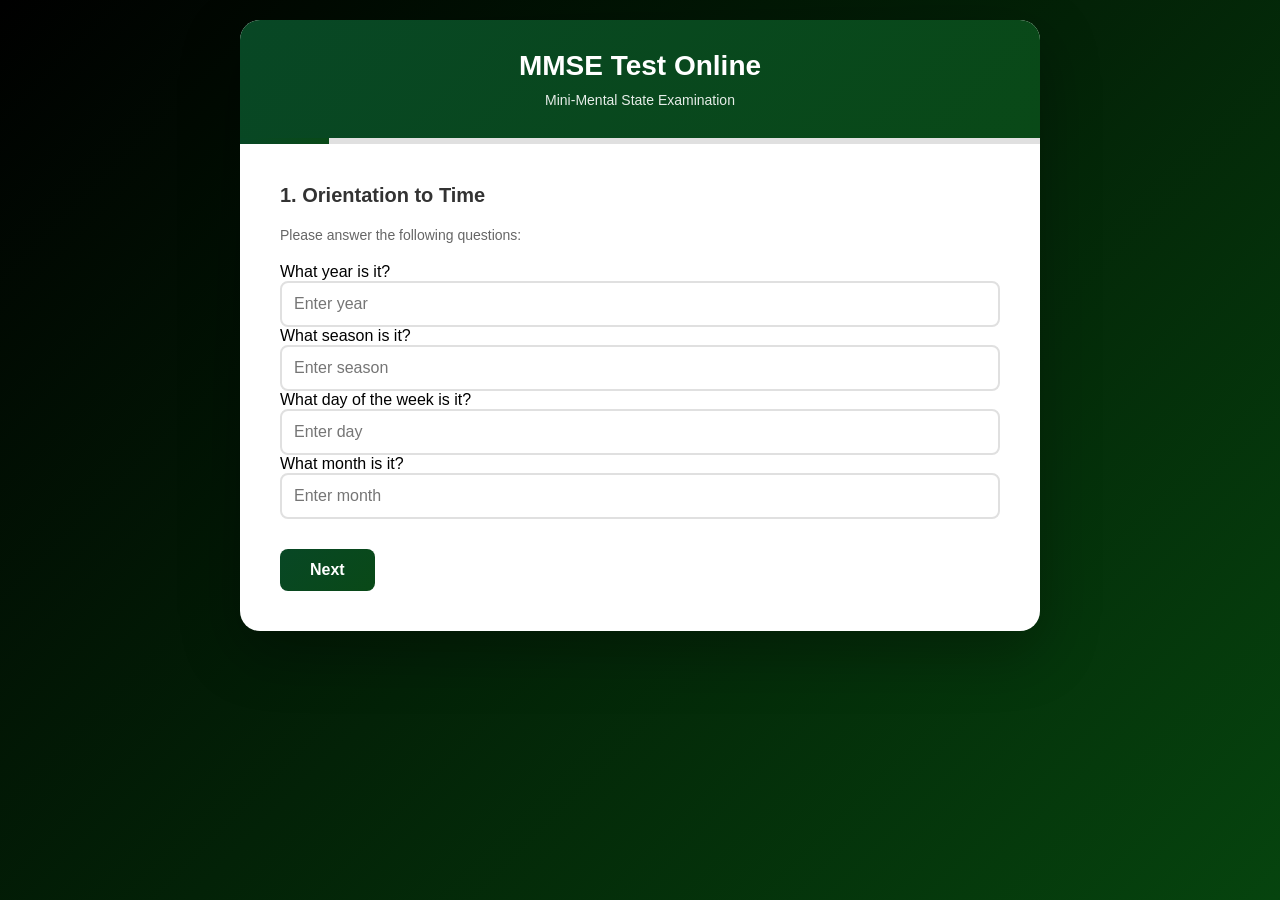
<file: index.html>
<!DOCTYPE html>
<html lang="en">
<head>
    <meta charset="UTF-8">
    <meta name="viewport" content="width=device-width, initial-scale=1.0">
    <link rel ="stylesheet" href="style.css">
    <title>Alzheimer test</title>
</head>
<body>
    <div class="container">
        <div class="header">
            <h1>MMSE Test Online</h1>
            <p>Mini-Mental State Examination</p>
        </div>
        
        <div class="progress-bar">
            <div class="progress-fill" id="progressFill"></div>
        </div>

        <div class="content">
            <!-- Question 1: Orientation to Time -->
            <div class="question-section active" data-question="1">
                <h2 class="question-title">1. Orientation to Time</h2>
                <p class="question-subtitle">Please answer the following questions:</p>
                
                <div class="questions-group">
                    <div class="question-item">
                        <label for="q1-year">What year is it?</label>
                        <input type="text" id="q1-year" placeholder="Enter year">
                    </div>
                    <div class="question-item">
                        <label for="q1-season">What season is it?</label>
                        <input type="text" id="q1-season" placeholder="Enter season">
                    </div>
                    <div class="question-item">
                        <label for="q1-day">What day of the week is it?</label>
                        <input type="text" id="q1-day" placeholder="Enter day">
                    </div>
                    <div class="question-item">
                        <label for="q1-month">What month is it?</label>
                        <input type="text" id="q1-month" placeholder="Enter month">
                    </div>
                </div>
                
            </div>

            <!-- Question 2: Registration -->
            <div class="question-section" data-question="2">
                <h2 class="question-title">2. Registration</h2>
                <div class="instruction-box">
                    <h3>Instructions:</h3>
                    <p>You will see names of three objects. Please repeat them now and try to remember them.</p>
                </div>
                
                <div style="background: #fff3cd; padding: 20px; border-radius: 8px; margin: 20px 0; text-align: center;">
                    <h3 style="color: #856404; font-size: 20px; margin-bottom: 15px;">Listen to the three words:</h3>
                    <div style="display: flex; justify-content: center; gap: 16px; flex-wrap: wrap; margin-bottom: 16px;">
                        <button onclick="speakWord('apple')" class="word-audio-btn">🔊 </button>
                        <button onclick="speakWord('table')" class="word-audio-btn">🔊 </button>
                        <button onclick="speakWord('penny')" class="word-audio-btn">🔊 </button>
                    </div>
                    <button onclick="speakAllWords()" style="padding: 10px 28px; background: #856404; color: white; border: none; border-radius: 8px; font-size: 15px; cursor: pointer;">▶ Play All Words</button>
                </div>

                <p class="question-subtitle">Now please type the three words you just heared:</p>
                <div class="word-recall-input">
                    <input type="text" id="reg-word1" placeholder="First word" data-answer="apple">
                    <input type="text" id="reg-word2" placeholder="Second word" data-answer="table">
                    <input type="text" id="reg-word3" placeholder="Third word" data-answer="penny">
                </div>
            </div>

            <!-- Question 3: Serial Sevens -->
            <div class="question-section" data-question="3">
                <h2 class="question-title">3. Serial Sevens</h2>
                <p class="question-subtitle">Starting from 100, subtract 7 each time. Type each answer one by one:</p>
                <div class="instruction-box">
                    <div class="word-recall-input">
                        <p id="serial-step" style="text-align:center; color:#666; margin-bottom: 8px; font-size: 14px;">Answer 1 of 5</p>
                        <input type="text" id="serial-active" placeholder="Type here">
                        <input type="hidden" id="serial1" data-answer="93">
                        <input type="hidden" id="serial2" data-answer="86">
                        <input type="hidden" id="serial3" data-answer="79">
                        <input type="hidden" id="serial4" data-answer="72">
                        <input type="hidden" id="serial5" data-answer="65">
                    </div>
                </div>
            </div>

            <!-- Question 4: Spell Word Backwards -->
            <div class="question-section" data-question="4">
    <h2 class="question-title">4. Spell the Word Backwards</h2>
    <div class="instruction-box">
        <p>Play the word by clicking the "🔊", then type it backwards, press enter after each letter, one letter at a time:</p>
        <div id="world-display" style="background: #fff3cd; border: 2px solid #ffc107; border-radius: 8px; padding: 20px; text-align: center; margin: 15px 0;">
            <button onclick="speakWord('world')" class="word-audio-btn">🔊</button>
        </div>
        <div id="world-input-area">
            <p id="backwards-step" style="text-align:center; color:#666; margin-bottom: 8px; font-size: 14px;">Letter 1 of 5</p>
            <input type="text" id="backwards-active" maxlength="1" placeholder="Type one letter" style="margin-top: 10px;">
            <input type="hidden" id="back1" data-answer="d">
            <input type="hidden" id="back2" data-answer="l">
            <input type="hidden" id="back3" data-answer="r">
            <input type="hidden" id="back4" data-answer="o">
            <input type="hidden" id="back5" data-answer="w">
        </div>
    </div>
</div>



            <!-- Question 5: Naming -->
            <div class="question-section" data-question="5">
                <h2 class="question-title">5. Naming</h2>
                <p class="question-subtitle">Look at the images below and type what they are:</p>
                
                <div class="image-display">
                    <div style="margin: 20px 0;">
                        <svg width="200" height="200" viewBox="0 0 200 200" style="border: 2px solid #e0e0e0; border-radius: 8px; background: white;">
                            <!-- Watch -->
                            <!-- Watch straps -->
                            <rect x="85" y="20" width="30" height="30" rx="5" fill="#2c3e50" stroke="#1a252f" stroke-width="2"/>
                            <rect x="85" y="150" width="30" height="30" rx="5" fill="#2c3e50" stroke="#1a252f" stroke-width="2"/>

                            <!-- Watch case outer -->
                            <circle cx="100" cy="100" r="55" fill="#34495e" stroke="#1a252f" stroke-width="3"/>
                            <!-- Watch face -->
                            <circle cx="100" cy="100" r="48" fill="#ecf0f1" stroke="#95a5a6" stroke-width="2"/>

                            <!-- Hour markers -->
                            <circle cx="100" cy="60" r="3" fill="#2c3e50"/>
                            <circle cx="130" cy="70" r="2.5" fill="#2c3e50"/>
                            <circle cx="140" cy="100" r="3" fill="#2c3e50"/>
                            <circle cx="130" cy="130" r="2.5" fill="#2c3e50"/>
                            <circle cx="100" cy="140" r="3" fill="#2c3e50"/>
                            <circle cx="70" cy="130" r="2.5" fill="#2c3e50"/>
                            <circle cx="60" cy="100" r="3" fill="#2c3e50"/>
                            <circle cx="70" cy="70" r="2.5" fill="#2c3e50"/>

                            <!-- Numbers -->
                            <text x="100" y="58" text-anchor="middle" font-size="12" font-weight="bold" fill="#2c3e50">12</text>
                            <text x="142" y="105" text-anchor="middle" font-size="12" font-weight="bold" fill="#2c3e50">3</text>
                            <text x="100" y="146" text-anchor="middle" font-size="12" font-weight="bold" fill="#2c3e50">6</text>
                            <text x="58" y="105" text-anchor="middle" font-size="12" font-weight="bold" fill="#2c3e50">9</text>

                            <!-- Hour hand (pointing to 10) -->
                            <line x1="100" y1="100" x2="82" y2="78" stroke="#2c3e50" stroke-width="4" stroke-linecap="round"/>
                            <!-- Minute hand (pointing to 2) -->
                            <line x1="100" y1="100" x2="120" y2="72" stroke="#34495e" stroke-width="3" stroke-linecap="round"/>
                            <!-- Second hand -->
                            <line x1="100" y1="100" x2="100" y2="68" stroke="#e74c3c" stroke-width="1.5" stroke-linecap="round"/>

                            <!-- Center dot -->
                            <circle cx="100" cy="100" r="4" fill="#2c3e50"/>
                            <circle cx="100" cy="100" r="2" fill="#e74c3c"/>
                        </svg>
                        <div>
                            <input type="text" id="object1" placeholder="What is this?" data-answer="watch" style="max-width: 300px; margin: 10px auto;">
                        </div>
                    </div>

                    <div style="margin: 20px 0;">
                        <svg width="200" height="200" viewBox="0 0 200 200" style="border: 2px solid #e0e0e0; border-radius: 8px; background: white;">
                            <!-- Pencil -->
                            <defs>
                                <linearGradient id="woodGrad" x1="0%" y1="0%" x2="100%" y2="0%">
                                    <stop offset="0%" style="stop-color:#D4A574;stop-opacity:1" />
                                    <stop offset="50%" style="stop-color:#F4D03F;stop-opacity:1" />
                                    <stop offset="100%" style="stop-color:#D4A574;stop-opacity:1" />
                                </linearGradient>
                            </defs>

                            <!-- Eraser -->
                            <rect x="70" y="30" width="60" height="25" rx="3" fill="#FF6B9D" stroke="#E74C3C" stroke-width="2"/>
                            <rect x="70" y="52" width="60" height="3" fill="#C0392B"/>

                            <!-- Metal ferrule -->
                            <rect x="68" y="55" width="64" height="15" fill="#BDC3C7" stroke="#95A5A6" stroke-width="1"/>
                            <line x1="68" y1="58" x2="132" y2="58" stroke="#ECF0F1" stroke-width="1"/>
                            <line x1="68" y1="67" x2="132" y2="67" stroke="#7F8C8D" stroke-width="1"/>

                            <!-- Wooden body (hexagonal) -->
                            <polygon points="85,70 115,70 125,100 125,150 115,150 85,150 75,150 75,100"
                                     fill="url(#woodGrad)" stroke="#D4A574" stroke-width="2"/>
                            <!-- Wood grain lines -->
                            <line x1="90" y1="75" x2="88" y2="145" stroke="#C89B5E" stroke-width="1" opacity="0.4"/>
                            <line x1="110" y1="75" x2="112" y2="145" stroke="#C89B5E" stroke-width="1" opacity="0.4"/>

                            <!-- Wooden tip section (unpainted) -->
                            <polygon points="85,150 115,150 108,165 92,165" fill="#D4A574" stroke="#A67C52" stroke-width="2"/>

                            <!-- Graphite tip -->
                            <polygon points="92,165 108,165 100,180" fill="#2C3E50" stroke="#1A252F" stroke-width="2"/>
                            <polygon points="95,165 105,165 100,175" fill="#34495E"/>

                            <!-- Highlight on pencil body -->
                            <polygon points="77,75 80,75 80,148 77,148" fill="white" opacity="0.3"/>
                        <div>
                            <input type="text" id="object2" placeholder="What is this?" data-answer="pencil" style="max-width: 300px; margin: 10px auto;">
                        </div>
                    </div>
                </div>
            </div>

            <!-- Question 6: Repetition -->
            <div class="question-section" data-question="6">
                <h2 class="question-title">6. Repetition</h2>
                <div class="instruction-box">
                    <h3>Listen to the phrase, then click the button to hide it and type it from memory:</h3>
                    <div id="repetition-display" style="background: #fff3cd; border: 2px solid #ffc107; border-radius: 8px; padding: 20px; text-align: center; margin: 15px 0;">
                        <button onclick="speakPhrase()" class="word-audio-btn">🔊 Play Phrase</button>
                    </div>
                    <button id="repetition-ready-btn" onclick="revealRepetitionInput()" style="display: block; margin: 0 auto 15px; padding: 10px 24px; background: #0e5c14; color: white; border: none; border-radius: 8px; font-size: 16px; cursor: pointer;">I'm Ready — Hide the Phrase</button>
                    <div id="repetition-input-area" style="display: none;">
                        <input type="text" id="repetition" placeholder="Type the phrase exactly" data-answer="no ifs, ands, or buts">
                    </div>
                </div>
            </div>

            <!-- Question 7: Three-Step Command -->
            <div class="question-section" data-question="7">
                <h2 class="question-title">7. Three-Step Command</h2>
                <div class="instruction-box">
                    <h3>Study these instructions in order, then click the button to hide them and follow them from memory:</h3>
                    <div id="command-instructions-display" style="background: #fff3cd; border: 2px solid #ffc107; border-radius: 8px; padding: 20px; margin: 15px 0; text-align: center;">
                        <button onclick="speakInstructions()" class="word-audio-btn">🔊 Play Instructions</button>
                    </div>
                    <button id="command-ready-btn" onclick="revealCommandButtons()" style="display: block; margin: 0 auto 15px; padding: 10px 24px; background: #0e5c14; color: white; border: none; border-radius: 8px; font-size: 16px; cursor: pointer;">I'm Ready — Hide the Instructions</button>
                </div>

                <div class="command-buttons" id="commandButtons" style="display: none;">
                    <button class="command-btn" data-color="blue" style="background: #4287f5; color: white;">BLUE</button>
                    <button class="command-btn" data-color="red" style="background: #f54242; color: white;">RED</button>
                    <button class="command-btn" data-color="green" style="background: #42f545; color: white;">GREEN</button>
                </div>

                <p id="commandFeedback" style="margin-top: 20px; font-weight: 600; color: #667eea;"></p>
            </div>

            <!-- Question 8: Writing -->
            <div class="question-section" data-question="8">
                <h2 class="question-title">8. Writing</h2>
                <p class="question-subtitle">Write a complete sentence with a subject and verb:</p>
                
                <textarea id="sentence" placeholder="Write your sentence here..." rows="3"></textarea>
                
                <p style="margin-top: 10px; color: #666; font-size: 14px;">The sentence must make sense and have a subject and a verb.</p>
            </div>
                <div id="extraQuestions">
                    <div class="question-section" data-question="9">
                        <h2 class="question-title">9. Copy this Drawing</h2>
                        <p class="question-subtitle">Draw a copy of the figure below as accurately as you can in the box on the right.</p>

                        <div style="display: flex; flex-wrap: wrap; gap: 30px; align-items: flex-start; justify-content: center; margin: 20px 0;">
                            <div style="text-align: center;">
                                <p style="font-size: 14px; color: #666; margin-bottom: 8px;">Target figure:</p>
                                <img src="rects.png">
                            </div>
                            <div style="text-align: center;">
                                <p style="font-size: 14px; color: #666; margin-bottom: 8px;">Your drawing:</p>
                                <canvas id="drawingCanvas" width="200" height="180" style="border: 2px solid #667eea; border-radius: 8px; background: white; cursor: crosshair; touch-action: none;"></canvas>
                                <br>
                                <button onclick="clearCanvas()" style="margin-top: 8px; padding: 6px 16px; background: #e0e0e0; border: none; border-radius: 6px; cursor: pointer; font-size: 14px;">Clear</button>
                            </div>
                        </div>
                    </div>

            <!-- Results Section -->
            <div class="results-section" id="resultsSection">
                <h2 class="question-title">MMSE Test Results</h2>
                
                <div class="score-display">
                    <h2 id="totalScore">0</h2>
                    <p>Total Score (out of 30)</p>
                </div>

                <div class="interpretation" id="interpretationBox">
                    <h3>Interpretation:</h3>
                    <div id="interpretationText"></div>
                </div>

                <div class="interpretation">
                    <h3>Score Breakdown by Category:</h3>
                    <div id="categoryBreakdown"></div>
                </div>


                <button class="btn btn-primary" onclick="window.location.reload()" style="width: 100%; margin-top: 20px;">Take Test Again</button>
            </div>

            <!-- Navigation Buttons -->
            <div class="navigation">
                <button class="btn btn-secondary" id="prevBtn" style="display: none;">Previous</button>
                <button class="btn btn-primary" id="nextBtn">Next</button>
            </div>
        </div>
    </div>
    <script src="script.js"></script>
</body>
</html>
</file>
<file: style.css>
* {
            margin: 0;
            padding: 0;
            box-sizing: border-box;
        }

        body {
            font-family: -apple-system, BlinkMacSystemFont, 'Segoe UI', Roboto, Oxygen, Ubuntu, Cantarell, sans-serif;
            background: linear-gradient(135deg, #000000 0%, #06440e 100%);
            min-height: 100vh;
            padding: 20px;
        }

        .container {
            max-width: 800px;
            margin: 0 auto;
            background: white;
            border-radius: 20px;
            box-shadow: 0 20px 60px rgba(0, 0, 0, 0.3);
            overflow: hidden;
        }

        .header {
            background: linear-gradient(135deg, #084725 0%, #094917 100%);
            color: white;
            padding: 30px;
            text-align: center;
        }

        .header h1 {
            font-size: 28px;
            margin-bottom: 10px;
        }

        .header p {
            font-size: 14px;
            opacity: 0.9;
        }

        .progress-bar {
            height: 6px;
            background: #e0e0e0;
        }

        .progress-fill {
            height: 100%;
            background: linear-gradient(90deg, #084725 0%, #094917 100%);
            transition: width 0.3s ease;
            width: 0%;
        }

        .content {
            padding: 40px;
        }

        .question-section {
            display: none;
        }

        .question-section.active {
            display: block;
            animation: fadeIn 0.5s ease;
        }

        @keyframes fadeIn {
            from {
                opacity: 0;
                transform: translateY(20px);
            }
            to {
                opacity: 1;
                transform: translateY(0);
            }
        }

        .question-title {
            font-size: 20px;
            color: #333;
            margin-bottom: 20px;
            font-weight: 600;
        }

        .question-subtitle {
            font-size: 14px;
            color: #666;
            margin-bottom: 20px;
        }

        .checkbox-group, .radio-group {
            margin: 15px 0;
        }

        .checkbox-item, .radio-item {
            display: flex;
            align-items: center;
            padding: 12px;
            margin: 8px 0;
            background: #f8f9fa;
            border-radius: 8px;
            cursor: pointer;
            transition: all 0.2s ease;
        }

        .checkbox-item input, .radio-item input {
            margin-right: 12px;
            width: 20px;
            height: 20px;
            cursor: pointer;
        }

        .checkbox-item label, .radio-item label {
            cursor: pointer;
            font-size: 16px;
            color: #333;
            flex: 1;
        }

        input[type="text"], textarea {
            width: 100%;
            padding: 12px;
            border: 2px solid #e0e0e0;
            border-radius: 8px;
            font-size: 16px;
            font-family: inherit;
            transition: border-color 0.3s ease;
        }

        input[type="text"]:focus, textarea:focus {
            outline: none;
            border-color: #667eea;
        }

        textarea {
            resize: vertical;
            min-height: 80px;
        }

        .canvas-container {
            border: 2px solid #e0e0e0;
            border-radius: 8px;
            background: white;
            margin: 20px 0;
            text-align: center;
        }

        canvas {
            display: block;
            cursor: crosshair;
            touch-action: none;
        }

        .canvas-buttons {
            padding: 15px;
            background: #f8f9fa;
            border-top: 2px solid #e0e0e0;
            display: flex;
            gap: 10px;
            justify-content: center;
        }

        .btn {
            padding: 12px 30px;
            border: none;
            border-radius: 8px;
            font-size: 16px;
            font-weight: 600;
            cursor: pointer;
            transition: all 0.3s ease;
        }

        .btn-primary {
            background: linear-gradient(135deg, #084725 0%, #094917 100%);
            color: white;
        }

        .btn-primary:hover {
            transform: translateY(-2px);
            box-shadow: 0 5px 15px rgba(8, 71, 37, 0.4);
        }

        .btn-secondary {
            background: #6c757d;
            color: white;
        }

        .btn-secondary:hover {
            background: #5a6268;
        }

        .btn-clear {
            background: #dc3545;
            color: white;
        }

        .btn-clear:hover {
            background: #c82333;
        }

        .navigation {
            display: flex;
            justify-content: space-between;
            margin-top: 30px;
            gap: 15px;
        }

        .word-recall-input {
            margin: 10px 0;
        }

        .word-recall-input input {
            margin-bottom: 10px;
        }

        .image-display {
            margin: 20px 0;
            text-align: center;
        }

        .image-display img {
            max-width: 300px;
            height: auto;
            border: 2px solid #e0e0e0;
            border-radius: 8px;
            margin: 10px;
        }

        .instruction-box {
            background: #f0f7ff;
            border-left: 4px solid #104910;
            padding: 20px;
            margin: 20px 0;
            border-radius: 8px;
        }

        .instruction-box h3 {
            color: #104910;
            margin-bottom: 10px;
            font-size: 18px;
        }

        .command-buttons {
            display: flex;
            gap: 15px;
            margin: 20px 0;
            flex-wrap: wrap;
        }

        .word-audio-btn {
            padding: 12px 20px;
            background: #fff;
            border: 2px solid #856404;
            border-radius: 8px;
            font-size: 18px;
            font-weight: 700;
            color: #856404;
            cursor: pointer;
            transition: all 0.2s ease;
        }

        .word-audio-btn:hover {
            background: #856404;
            color: white;
        }

        .word-audio-btn.playing {
            background: #856404;
            color: white;
            transform: scale(1.05);
        }

        .command-btn {
            padding: 15px 25px;
            border: 3px solid #e0e0e0;
            border-radius: 8px;
            background: white;
            font-size: 16px;
            font-weight: 600;
            cursor: pointer;
            transition: all 0.3s ease;
        }

        .command-btn.clicked {
            background: #084725;
            color: white;
            border-color: #084725;
        }

        .command-btn:hover:not(.clicked) {
            border-color: #084725;
            transform: scale(1.05);
        }

        .results-section {
            display: none;
        }

        .results-section.active {
            display: block;
        }

        .score-display {
            text-align: center;
            padding: 40px;
            background: linear-gradient(135deg, #084725 0%, #094917 100%);
            color: white;
            border-radius: 15px;
            margin: 20px 0;
        }

        .score-display h2 {
            font-size: 48px;
            margin-bottom: 10px;
        }

        .score-display p {
            font-size: 18px;
            opacity: 0.9;
        }

        .interpretation {
            background: #f8f9fa;
            padding: 25px;
            border-radius: 10px;
            margin: 20px 0;
        }

        .interpretation h3 {
            color: #333;
            margin-bottom: 15px;
            font-size: 20px;
        }

        .interpretation p {
            color: #666;
            line-height: 1.6;
            margin-bottom: 10px;
        }

        .interpretation-level {
            display: inline-block;
            padding: 8px 16px;
            border-radius: 20px;
            font-weight: 600;
            margin: 10px 0;
        }

        .level-normal {
            background: #d4edda;
            color: #155724;
        }

        .level-mild {
            background: #fff3cd;
            color: #856404;
        }

        .level-moderate {
            background: #f8d7da;
            color: #721c24;
        }

        .level-severe {
            background: #f5c6cb;
            color: #721c24;
        }

        .reference-image {
            max-width: 400px;
            margin: 20px auto;
            display: block;
        }

        .timer-display {
            font-size: 18px;
            color: #084725;
            font-weight: 600;
            margin: 10px 0;
        }

        .hidden {
            display: none;
        }

        @media (max-width: 600px) {
            .content {
                padding: 20px;
            }

            .header h1 {
                font-size: 24px;
            }

            .navigation {
                flex-direction: column;
            }

            .btn {
                width: 100%;
            }
        }
</file>
